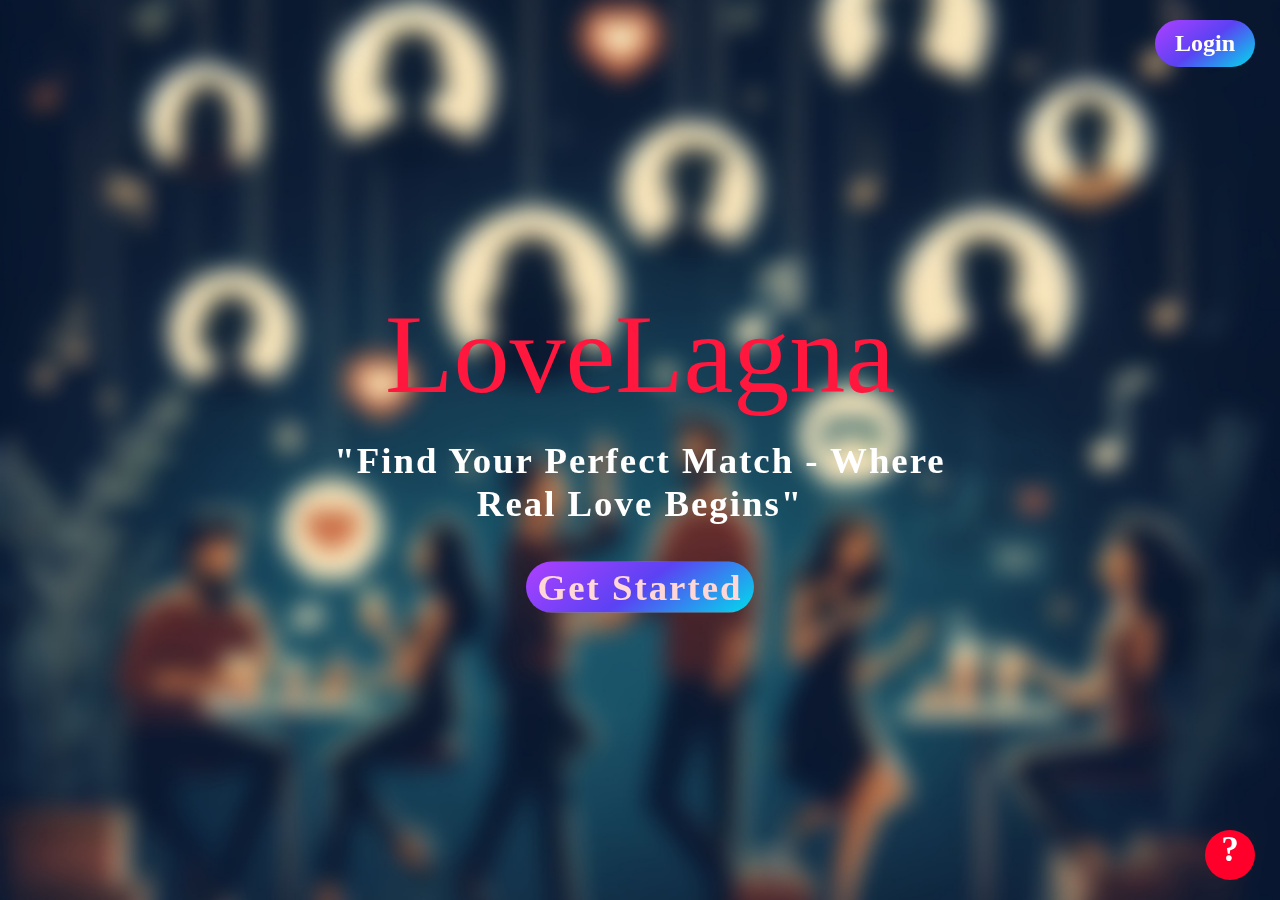
<file: index.html>
<!DOCTYPE html>
<html lang="en">
<head>
    <meta charset="UTF-8">
    <meta name="viewport" content="width=device-width, initial-scale=1.0">
    <title>LoveLagna</title>
    <link rel="stylesheet" href="styles.css"> 
</head>
<body>
    <div class="background" id="background">
        <div class="content">
            <p class="logo">LoveLagna</p>
            <p class="slogan">"Find Your Perfect Match - Where Real Love Begins"</p>
            <button class="get-started" id="get-started" onclick="window.location.href='Signup.html';">Get Started</button>
        </div>
    </div>
    <div class="help-button">
        <span class="question-mark">?</span>
    </div>
    <div class="login-button">
        <button onclick="window.location.href='login.html';">Login</button>
    </div>
  
</body>
</html>
</file>
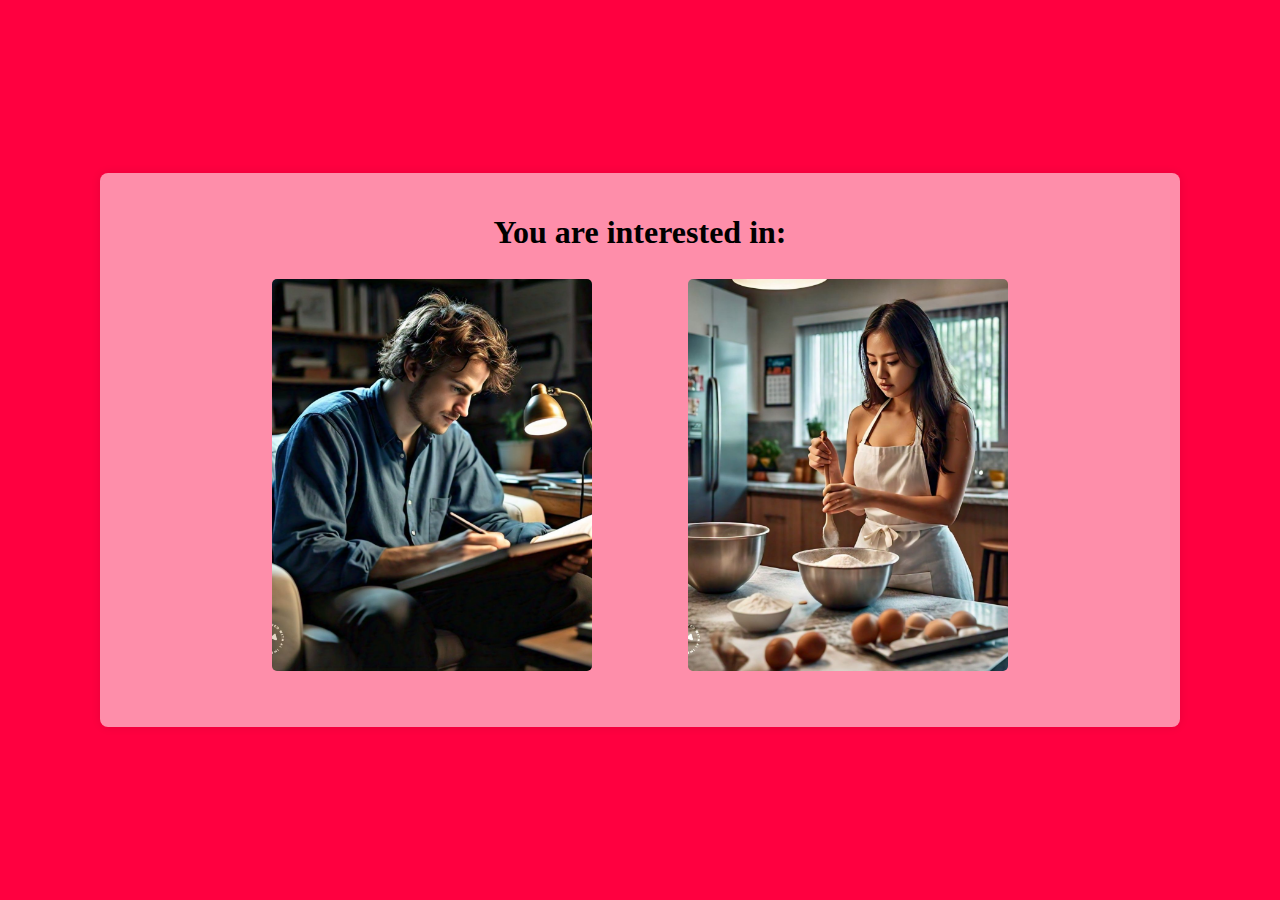
<file: Choose.html>
<!DOCTYPE html>
<html lang="en">
<head>
    <meta charset="UTF-8">
    <meta name="viewport" content="width=device-width, initial-scale=1.0">
    <title>LoveLagna</title>
    <link rel="stylesheet" href="Choose.css">
</head>
<body>
    <div class="container">
        <h1>You are interested in:</h1>
        <div class="choice-container">
            <div class="choice" id="male" onclick="chooseGender('male')">
                <img src="Images/men.jpg" alt="Male">
                <div class="label"></div>
            </div>
            <div class="choice" id="female" onclick="chooseGender('female')">
                <img src="Images/female.jpg" alt="Female">
                <div class="label"></div>
            </div>
        </div>
        
        <button id="submit-button" onclick="submitChoice()" style="display: none;"><p id="result"></p></button>
        
    </div>
    <script src="Choose.js"></script>
</body>
</html>
</file>
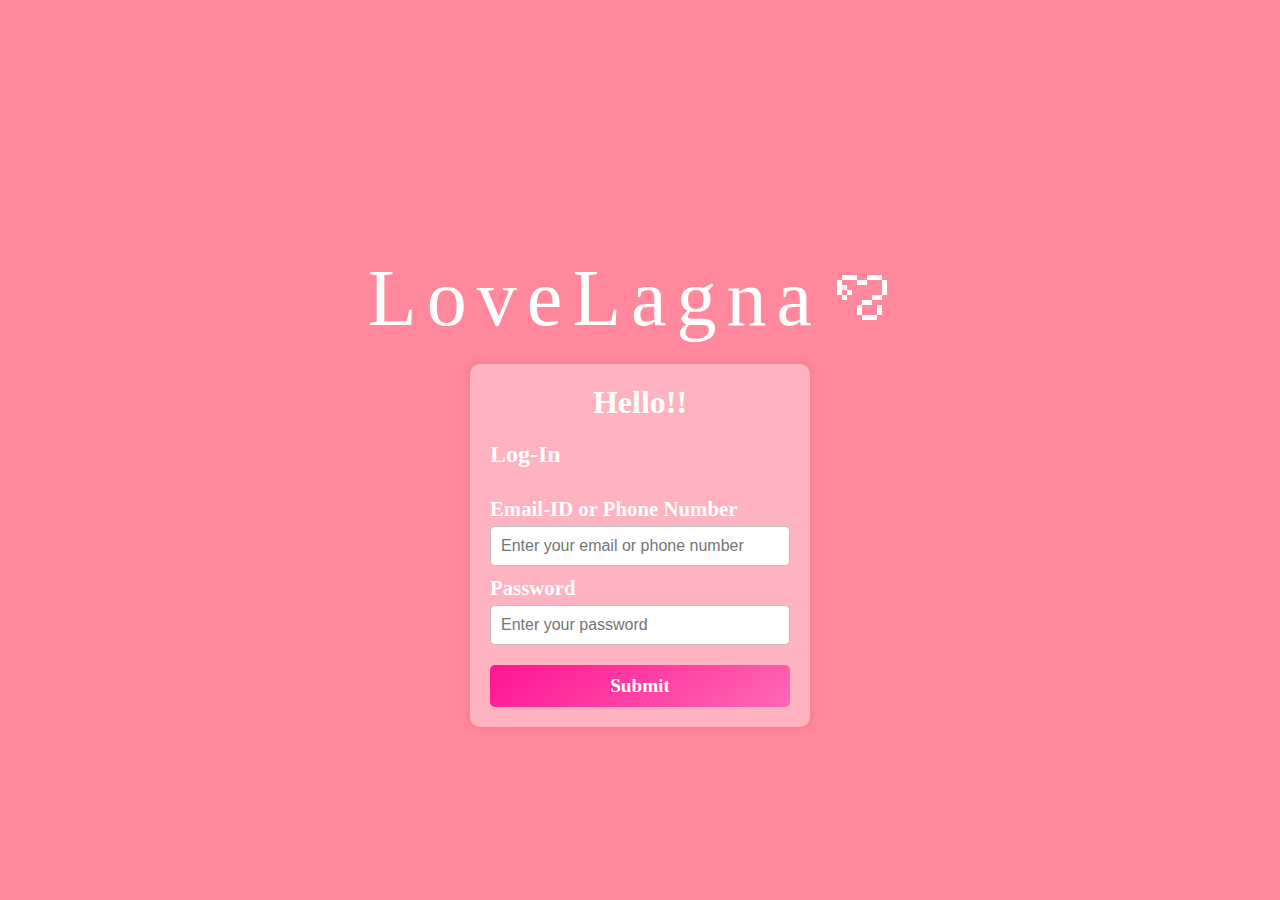
<file: login.html>
<!DOCTYPE html>
<html lang="en">
<head>
    <meta charset="UTF-8">
    <meta name="viewport" content="width=device-width, initial-scale=1.0">
    <title>LoveLagna</title>
    <link rel="stylesheet" href="login.css">
</head>
<body>
    <p class="logo">LoveLagnaꨄ</p>
    <div class="container">
        <div class="header">
            <h1>Hello!!</h1>
        </div>
        <div class="login-section">
            <h2>Log-In</h2>
            <form>
                <label for="email">Email-ID or Phone Number</label>
                <input type="text" id="email" name="email" placeholder="Enter your email or phone number">
                <label for="password">Password</label>
                <input type="password" id="password" name="password" placeholder="Enter your password">
                <button type="submit" class="submit-btn">Submit</button>
            </form>
        </div>
    </div>
</body>
</html>
</file>
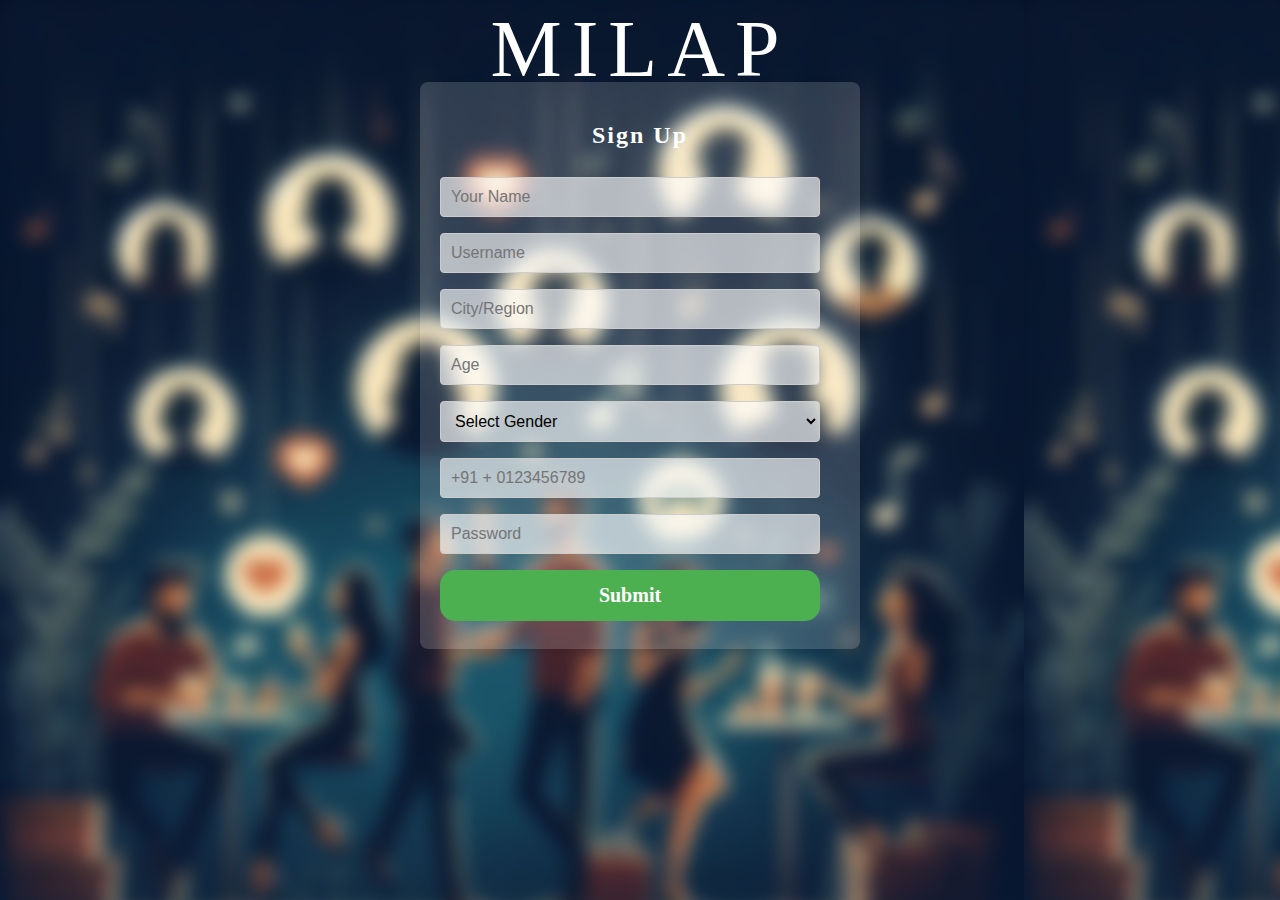
<file: Signup.html>
<!DOCTYPE html>
<html lang="en">
<head>
<meta charset="UTF-8">
<meta name="viewport" content="width=device-width, initial-scale=1.0">
<title>LoveLagna</title>
<link rel="stylesheet" href="sign-up.css">
<script>
function validateForm(event) {
    var username = document.getElementById("username").value;
    var phoneNumber = document.getElementById("phoneNumber").value;
    var specialCharPattern = /[@#_]/;
    var numberPattern = /\d/;
    var phonePattern = /^\+\d{1,3}\d{10}$/;

    if (!specialCharPattern.test(username) || !numberPattern.test(username)) {
        alert("Username must contain at least one special character (@, #, _) and one numeric value.");
        event.preventDefault();
        return;
    }

    if (!phonePattern.test(phoneNumber)) {
        alert("Phone number must include the national code and exactly 10 digits (e.g., +123456789012).");
        event.preventDefault();
        return;
    }
    
    // Redirect to Choose.html after validation
    window.location.href = "Choose.html";
    event.preventDefault();
}
</script>
</head>
<body>
  <div class="logo">MILAP</div>
  <div class="signup-form">
    <h2>Sign Up</h2>
    <form onsubmit="validateForm(event)">
      <input type="text" id="name" name="name" placeholder="Your Name" required>
      <input type="text" id="username" name="username" placeholder="Username" required>
      <input type="text" id="location" name="location" placeholder="City/Region" required>
      <input type="number" id="age" name="age" placeholder="Age" required>
      <select id="gender" name="gender" required>
        <option value="">Select Gender</option>
        <option value="male">Male</option>
        <option value="female">Female</option>
        <option value="other">Other</option>
      </select>
      <input type="text" id="phoneNumber" name="phoneNumber" placeholder="+91 + 0123456789" required>
      <input type="password" id="password" name="password" placeholder="Password" required>
      <input type="submit" value="Submit">
    </form>
  </div>
</body>
</html>
</file>
<file: styles.css>
body, html {
    margin: 0;
    padding: 0;
    height: 100%;
    overflow: hidden;
    font-family: 'Times New Roman', Times, serif;
}

.background {
    background-image: url('Images/main.jpg');
    background-size: cover;
    background-position: center;
    background-repeat: no-repeat;
    position: fixed;
    top: 0;
    left: 0;
    width: 100%;
    height: 100%;
    transition: background-image 0.8s ease-in-out;
}

.content {
    position: absolute;
    top: 50%;
    left: 50%;
    transform: translate(-50%, -50%);
    text-align: center;
}

.logo {
    font-size: 7rem;
    color: rgb(255, 23, 62);
    margin: 2px;
    cursor: pointer;
    transition: color 0.3s ease, letter-spacing 0.8s ease;
}

.logo:hover {
    color: #ffffff;
    padding-left: 40px;
    padding-right: 40px;
    letter-spacing: 20px;
}

.slogan {
    color: rgb(255, 255, 255);
    font-size: 2.3rem;
    transition: color 1s ease, font-size 1s ease;
    margin-top: 20px;
    letter-spacing: 2px;
    font-weight: bold;
}

.slogan:hover {
    color: rgb(247, 0, 255);
    font-size: 2.4rem;
}

.get-started {
    padding: 4px 12px;
    font-size: 2.3rem;
    background-image: linear-gradient(144deg, #AF40FF, #5B42F3 50%, #00DDEB);
    color: #ffd7d7;
    border: none;
    border-radius: 4rem;
    cursor: pointer;
    font-family: 'Times New Roman', Times, serif;
    text-shadow: none;
    transition: font-size 1s ease, letter-spacing 1s ease, background 0.3s ease;
    letter-spacing: 2px;
    font-weight: bold;
}

.get-started:hover {
    letter-spacing: 3px;
    font-size: 2.4rem;
    background: rgba(0, 0, 0, 0);
    color: #ffffff;
}

.help-button {
    position: fixed;
    bottom: 20px;
    right: 25px;
    width: 50px;
    height: 50px;
    border-radius: 50%;
    background-color: rgb(255, 0, 43);
    color: #fff;
    font-size: 2.2rem;
    font-weight: bold;
    text-align: center;
    line-height: 40px;
    cursor: pointer;
    transition: background-color 0.3s ease;
    z-index: 9999;
}

.help-button:hover {
    background-color: pink;
    color: rgb(255, 255, 255);
    transition-duration: 0.5s;
    font-size: 2.5rem;
    text-shadow: 2px 0px 10px 2px #fff;
}

.login-button button {
    font-family: 'Times New Roman', Times, serif;
    position: fixed;
    top: 20px;
    right: 25px;
    padding: 10px 20px;
    font-size: 1.5rem;
    background-image: linear-gradient(144deg, #AF40FF, #5B42F3 50%, #00DDEB);
    color: white;
    border: none;
    border-radius: 50px;
    cursor: pointer;
    transition: letter-spacing 0.3s ease, background-color 0.3s ease, transform 0.3s ease;
    font-weight: bold;
}

.login-button button:hover {
    letter-spacing: 2px;
    background-color: #5B42F3;
    transform: scale(1.1);
}

/* Responsive Styles */
@media (max-width: 1200px) {
    .logo {
        font-size: 6rem;
    }
    .slogan {
        font-size: 2rem;
    }
    .get-started {
        font-size: 2rem;
    }
}

@media (max-width: 992px) {
    .logo {
        font-size: 5rem;
    }
    .slogan {
        font-size: 1.8rem;
    }
    .get-started {
        font-size: 1.8rem;
    }
}

@media (max-width: 768px) {
    .logo {
        font-size: 4rem;
    }
    .slogan {
        font-size: 1.6rem;
    }
    .get-started {
        font-size: 1.6rem;
    }
    .login-button button {
        font-size: 1.2rem;
    }
    .help-button {
        font-size: 1.8rem;
    }
}

@media (max-width: 576px) {
    .logo {
        font-size: 3rem;
    }
    .slogan {
        font-size: 1.4rem;
    }
    .get-started {
        font-size: 1.4rem;
    }
    .login-button button {
        font-size: 1rem;
        padding: 8px 16px;
    }
    .help-button {
        font-size: 1.5rem;
        width: 40px;
        height: 40px;
        line-height: 30px;
    }
}
</file>
<file: Choose.css>
body {
    font-family: 'Times New Roman', Times, serif;
    display: flex;
    justify-content: center;
    align-items: center;
    height: 100vh;
    background-color: #ff0040;
    margin: 0;
    border: none;
}

.container {
    width: 90%;
    max-width: 65rem;
    height: auto;
    text-align: center;
    background: #fe8eaa;
    padding: 20px;
    border-radius: 8px;
    box-shadow: 0 0 10px rgba(0, 0, 0, 0.1);
}

h1 {
    font-size: 2rem;
    margin-bottom: 20px;
}

.choice-container {
    display: flex;
    justify-content: center;
    gap: 1rem;
    margin-bottom: 20px;
    flex-wrap: wrap;
}

.choice {
    width: 100%;
    max-width: 20rem;
    height: 15rem;
    cursor: pointer;
    transition: transform 0.3s ease;
    display: flex;
    flex-direction: column;
    align-items: center;
    margin: 0.5rem;
}

.choice img {
    width: 100%;
    height: 100%;
    object-fit: cover;
    border-radius: 5px;
}

.choice .label {
    margin-top: 0.5rem;
    font-size: 1.5rem;
}

.choice:hover {
    transform: scale(1.05);
}

#submit-button {
    padding: 10px 20px;
    font-size: 1rem;
    border: none;
    border-radius: 40em;
    cursor: pointer;
    background-color: #ff6767;
    color: #fff;
    transition: background-color 0.3s ease, transform 0.5s ease;
    box-shadow: #ff4646 0 -12px 6px inset;
    box-sizing: border-box;
    display: inline-block;
    font-family: 'Times New Roman', Times, serif;
    font-weight: 700;
    letter-spacing: -0.24px;
    outline: none;
    text-decoration: none;
    user-select: none;
    -webkit-user-select: none;
    touch-action: manipulation;
}

#submit-button:hover {
    background-color: #ff4646;
    box-shadow: #ffb5b5 0 -6px 8px inset;
    transform: scale(1.25);
}

#submit-button:active {
    transform: scale(1.025);
}

#result {
    font-weight: bold;
    color: #ffffff;
}

@media (min-width: 768px) {
    .choice-container {
        gap: 2rem;
    }

    .choice {
        width: calc(50% - 2rem);
    }

    .choice .label {
        font-size: 2rem;
    }
    .h1{
        margin-top: 1rem;
        margin-bottom: -0.6rem;
        font-size: 1rem;
    }
}

@media (min-width: 1024px) {
    .choice-container {
        gap: 3rem;
    }

    .choice {
        width: calc(50% - 3rem);
    }

    .choice .label {
        font-size: 2.5rem;
    }
}

@media (min-width: 1200px) {
    .choice-container {
        gap: 5rem;
    }

    .choice {
        width: 30rem;
        height: 25rem;
    }

    .choice .label {
        font-size: 3rem;
    }
}
</file>
<file: login.css>
body, html {
    margin: 0;
    padding: 0;
    height: 100%;
    background: #ff889c;
    font-family: 'Times New Roman', Times, serif;
    display: flex;
    justify-content: center;
    align-items: center;
    flex-direction: column; /* Added to stack logo and container vertically */
}

.logo {
    font-size: 5rem;
    letter-spacing: 10px;
    font-family: 'Times New Roman', Times, serif;
    font-weight: 300;
    color: rgb(255, 255, 255);
    cursor: pointer;
    transition: color 1s ease, letter-spacing 1s ease;
    margin-bottom: 20px; /* Added margin to separate logo from container */
}

.logo:hover {
    color: rgb(255, 58, 91);
    letter-spacing: 14px;
}

.container {
    background-color: #ffffff5a;
    border-radius: 10px;
    box-shadow: 0 0 10px rgba(0, 0, 0, 0.1);
    width: 300px;
    padding: 20px;
    text-align: center;
}

.header h1 {
    margin: 0;
    padding: 0;
    font-size: 2rem;
    color: #ffffff;
}

.login-section h2 {
    text-align: left;
    font-size: 1.5rem;
    color: #ffffff;
}

form {
    display: flex;
    flex-direction: column;
    text-align: left;
}

label {
    margin-top: 10px;
    font-size: 1.3rem;
    color: #ffffff;
    font-weight: bold;
}

input {
    margin-top: 5px;
    padding: 10px;
    font-size: 1rem;
    border: 1px solid #c1c1c1;
    border-radius: 5px;
}

.submit-btn {
    margin-top: 20px;
    padding: 10px;
    font-size: 1.2rem;
    background-image: linear-gradient(144deg, #FF1493, #FF69B4);
    color: white;
    font-family: 'Times New Roman', Times, serif;
    border: none;
    border-radius: 5px;
    cursor: pointer;
    font-weight: bold;
    transition: border-radius 0.5s ease, border 1s ease;
}

.submit-btn:hover {
    background-image: linear-gradient( #ff889c, #ff889c);
    border: 2px solid #FF1493;
    border-radius: 50px;
}

@media (max-width: 600px) {
    .logo {
        font-size: 3rem;
        letter-spacing: 5px;
    }

    .container {
        width: 100%;
        padding: 10px;
    }

    .header h1 {
        font-size: 1.5rem;
    }

    .login-section h2 {
        font-size: 1.2rem;
    }

    label {
        font-size: 1rem;
    }

    input {
        font-size: 0.9rem;
    }

    .submit-btn {
        font-size: 1rem;
    }
}
</file>
<file: sign-up.css>
body {
  font-family: Arial, sans-serif;
  background-color: #dedede;
  padding: 20px;
  background-image: url('Images/main.jpg');
}

.logo {
  display: flex;
  align-items: center;
  justify-content: center;
  margin-top: -1.5rem;
  margin-bottom: -0.8rem;
  font-size: 5rem;
  letter-spacing: 10px;
  font-family: 'Times New Roman', Times, serif;
  font-weight: 300;
  color: rgb(255, 255, 255);
  cursor: pointer;
  transition: color 1s ease, letter-spacing 1s ease;
}

.logo:hover {
  color:#4CAF50;
  letter-spacing: 14px;
}

.signup-form {
  max-width: 400px;
  background: #ffffff29;
  padding: 20px;
  border-radius: 8px;
  box-shadow: 0 0 10px rgba(0,0,0,0.1);
  margin: 0 auto;
}

.signup-form h2 {
  font-family: 'Times New Roman', Times, serif;
  text-align: center;
  margin-bottom: 20px;
  color: white;
  font-weight: bold;
  letter-spacing: 2px;
}

.signup-form input[type="text"],
.signup-form input[type="number"],
.signup-form input[type="password"],
.signup-form select {
  width: calc(100% - 20px);
  padding: 10px;
  margin: 8px 0;
  border: 1px solid #ccc;
  border-radius: 4px;
  box-sizing: border-box;
  font-size: 16px;
  background-color: #ffffffa3;
  color: black;
}

.signup-form input[type="submit"] {
  width: 95%;
  background-color: #4CAF50;
  color: white;
  font-weight: bold;
  padding: 14px 20px;
  font-family: 'Times New Roman', Times, serif;
  margin: 8px 0;
  border: none;
  border-radius: 15px;
  cursor: pointer;
  font-size: 20px;
  transition: border-radius 0.5s ease, border 1s ease,background-color 0.3s ease;
}

.signup-form input[type="submit"]:hover {
  background-color: #f2f2f200;
  border-radius: 50px;
  border: 2px solid #4CAF50;
}

@media (max-width: 600px) {
  .logo {
    margin-bottom: 1rem;
      font-size: 3rem;
      letter-spacing: 5px;
  }

  .signup-form {
      padding: 10px;
  }

  .signup-form h2 {
      font-size: 1.5rem;
  }

  .signup-form input[type="text"],
  .signup-form input[type="number"],
  .signup-form input[type="password"],
  .signup-form select,
  .signup-form input[type="submit"] {
      font-size: 1rem;
      padding: 8px;
  }
}
</file>
